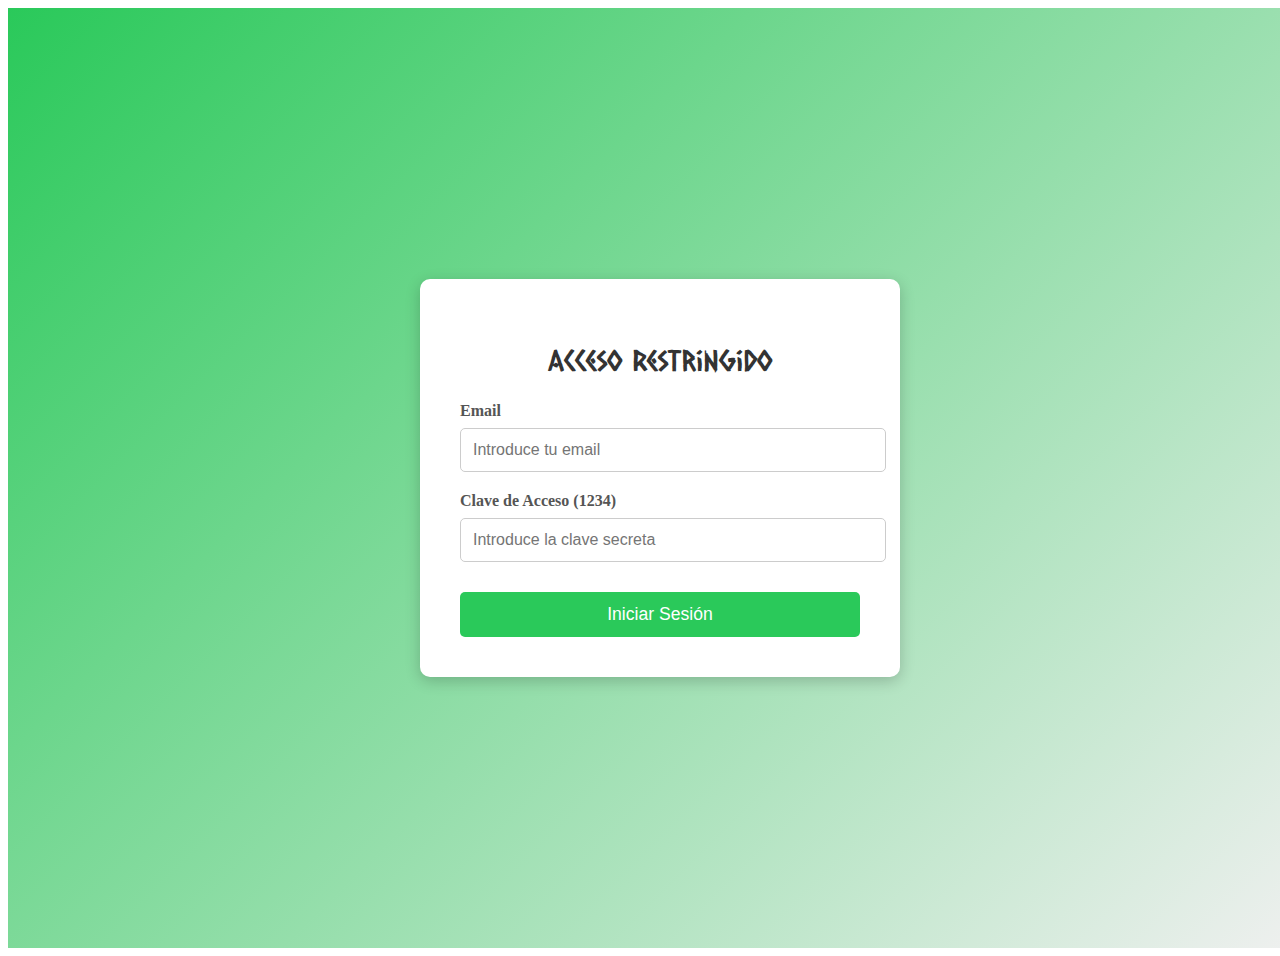
<file: index.html>
<!DOCTYPE html>
<html lang="es">
  <head>
    <meta charset="UTF-8" />
    <meta name="viewport" content="width=device-width, initial-scale=1.0" />
    <title>Login con Clave Estática</title>

    <link rel="stylesheet" href="login.css" />
  </head>
  <body>
    <section class="login-container">
      <div class="login-box">
        <h2>Acceso Restringido</h2>

        <form onsubmit="return validarLogin(event);">
          <div class="input-group">
            <label for="email">Email</label>
            <input
              type="email"
              id="email"
              name="email"
              placeholder="Introduce tu email"
              required
            />
          </div>

          <div class="input-group">
            <label for="password">Clave de Acceso (1234)</label>
            <input
              type="password"
              id="password"
              name="password"
              placeholder="Introduce la clave secreta"
              required
            />
          </div>

          <button type="submit" class="login-button">Iniciar Sesión</button>
        </form>
      </div>
    </section>

    <script src="login.js"></script>
  </body>
</html>
</file>
<file: login.css>
/* Contenedor principal: Centra el formulario */
@import url("https://fonts.googleapis.com/css2?family=Caesar+Dressing&family=Molle&display=swap");

.login-container {
  display: flex;
  justify-content: center;
  align-items: center;
  min-height: 100vh;
  width: 100%;
  /* Fondo atractivo para la vista de escritorio */
  background: linear-gradient(135deg, #2ac95a 0%, #f0f0f0 100%);
  padding: 1.25rem; /* 20px de padding */
}

/* La caja del formulario */
.login-box {
  background: white;
  padding: 2.5rem; /* 40px */
  border-radius: 0.625rem; /* 10px */
  box-shadow: 0 0.25rem 0.9375rem rgba(0, 0, 0, 0.2); /* Sombra */
  width: 100%;
  max-width: 25rem; /* 400px, el ancho máximo */
  text-align: center;
}

.login-box h2 {
  margin-bottom: 1.5625rem; /* 25px */
  color: #333;
  font-size: 1.8rem;
  font-family: "Caesar Dressing", system-ui;
  font-weight: 400;
  font-style: normal;
}

/* División para agrupar Label e Input */
.input-group {
  margin-bottom: 1.25rem; /* 20px */
  text-align: left;
}

.input-group label {
  display: block;
  margin-bottom: 0.5rem; /* 8px */
  font-weight: bold;
  color: #555;
}

.input-group input {
  width: 100%;
  padding: 0.75rem; /* 12px */
  border: 1px solid #ccc;
  border-radius: 0.3125rem; /* 5px */
  font-size: 1rem;
  transition: border-color 0.3s;
}

.input-group input:focus {
  border-color: #2ac95a;
  outline: none;
}

/* Estilo del botón */
.login-button {
  width: 100%;
  padding: 0.75rem; /* 12px */
  border: none;
  border-radius: 0.3125rem; /* 5px */
  background-color: #2ac95a;
  color: white;
  font-size: 1.1rem;
  cursor: pointer;
  transition: background-color 0.3s ease;
  margin-top: 0.625rem; /* 10px */
}

.login-button:hover {
  background-color: #0e63e2;
}

/* -------------------------------------- */
/* MEDIA QUERY: RESPONSIVE MÓVILES */
/* -------------------------------------- */

/* Estilos aplicados cuando la pantalla mide 600px o menos */
@media (max-width: 600px) {
  /* El contenedor principal simula una vista de aplicación */
  .login-container {
    padding: 0; /* Quita el padding exterior */
    background: #fff; /* Fondo blanco liso */
    align-items: flex-start; /* Mueve el formulario arriba */
    min-height: auto;
  }

  /* La caja del formulario se expande y pierde los adornos de tarjeta */
  .login-box {
    padding: 1.5rem; /* 24px de padding interno */
    margin-top: 2rem; /* 32px de espacio superior */
    width: 100%;
    max-width: 100%;
    box-shadow: none; /* Elimina la sombra */
    border-radius: 0; /* Elimina el borde redondeado */
    border: none;
  }

  .login-box h2 {
    font-size: 1.7rem; /* Ajuste sutil del tamaño */
    text-align: left;
  }

  .input-group input {
    padding: 1rem; /* Aumenta el padding para un mejor toque táctil (16px) */
  }
}
</file>
